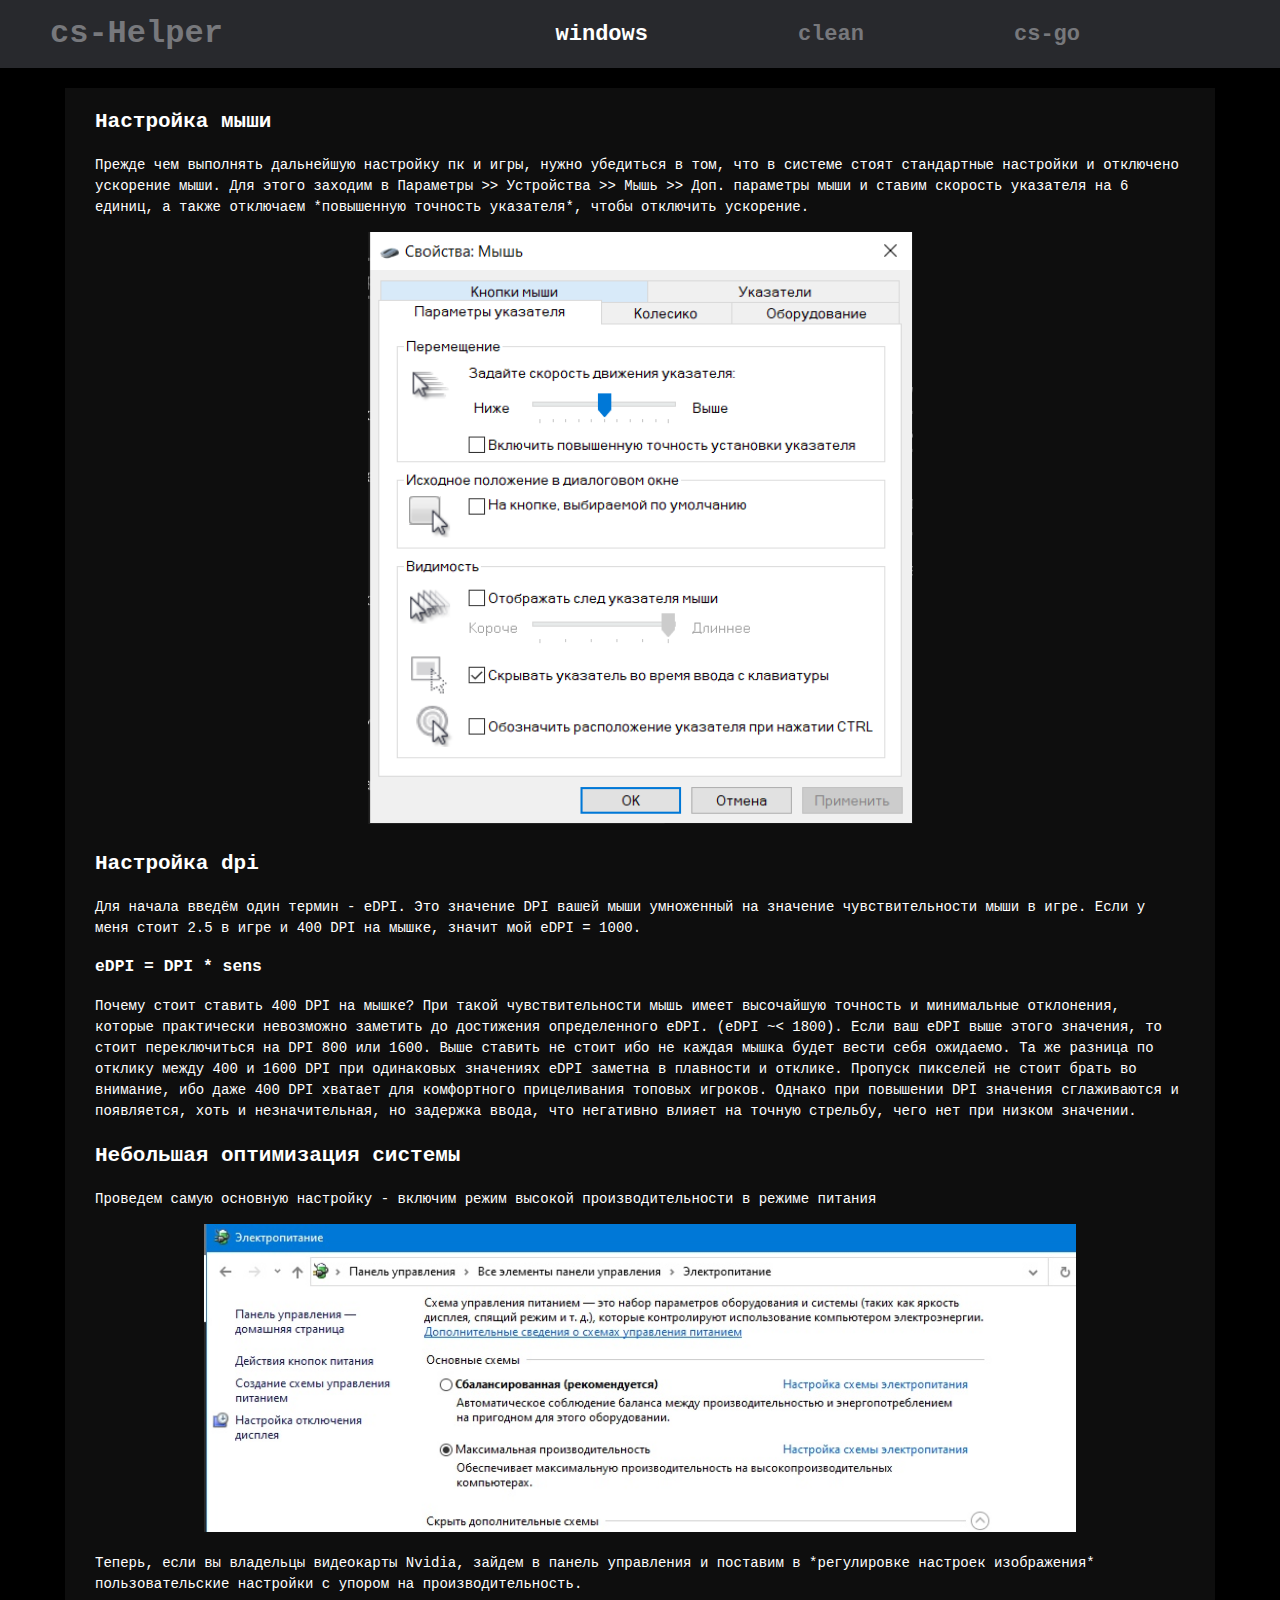
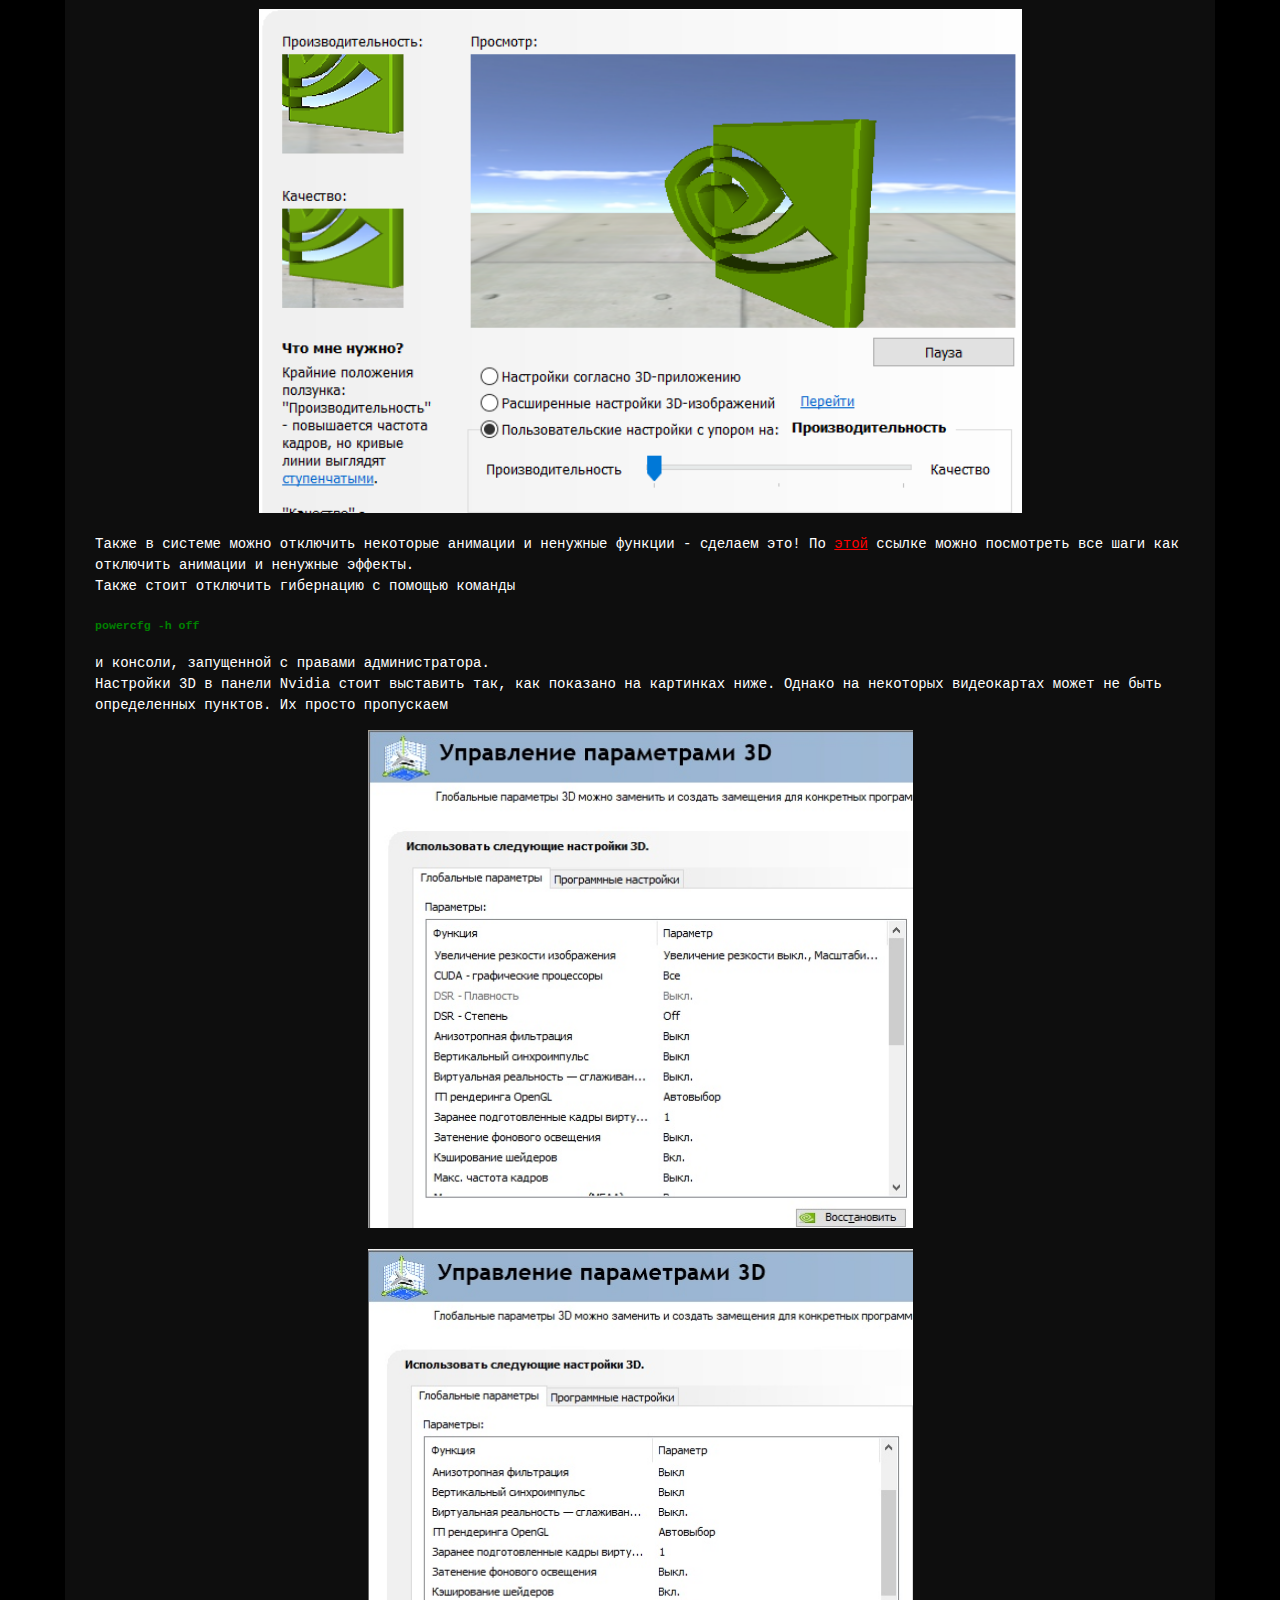
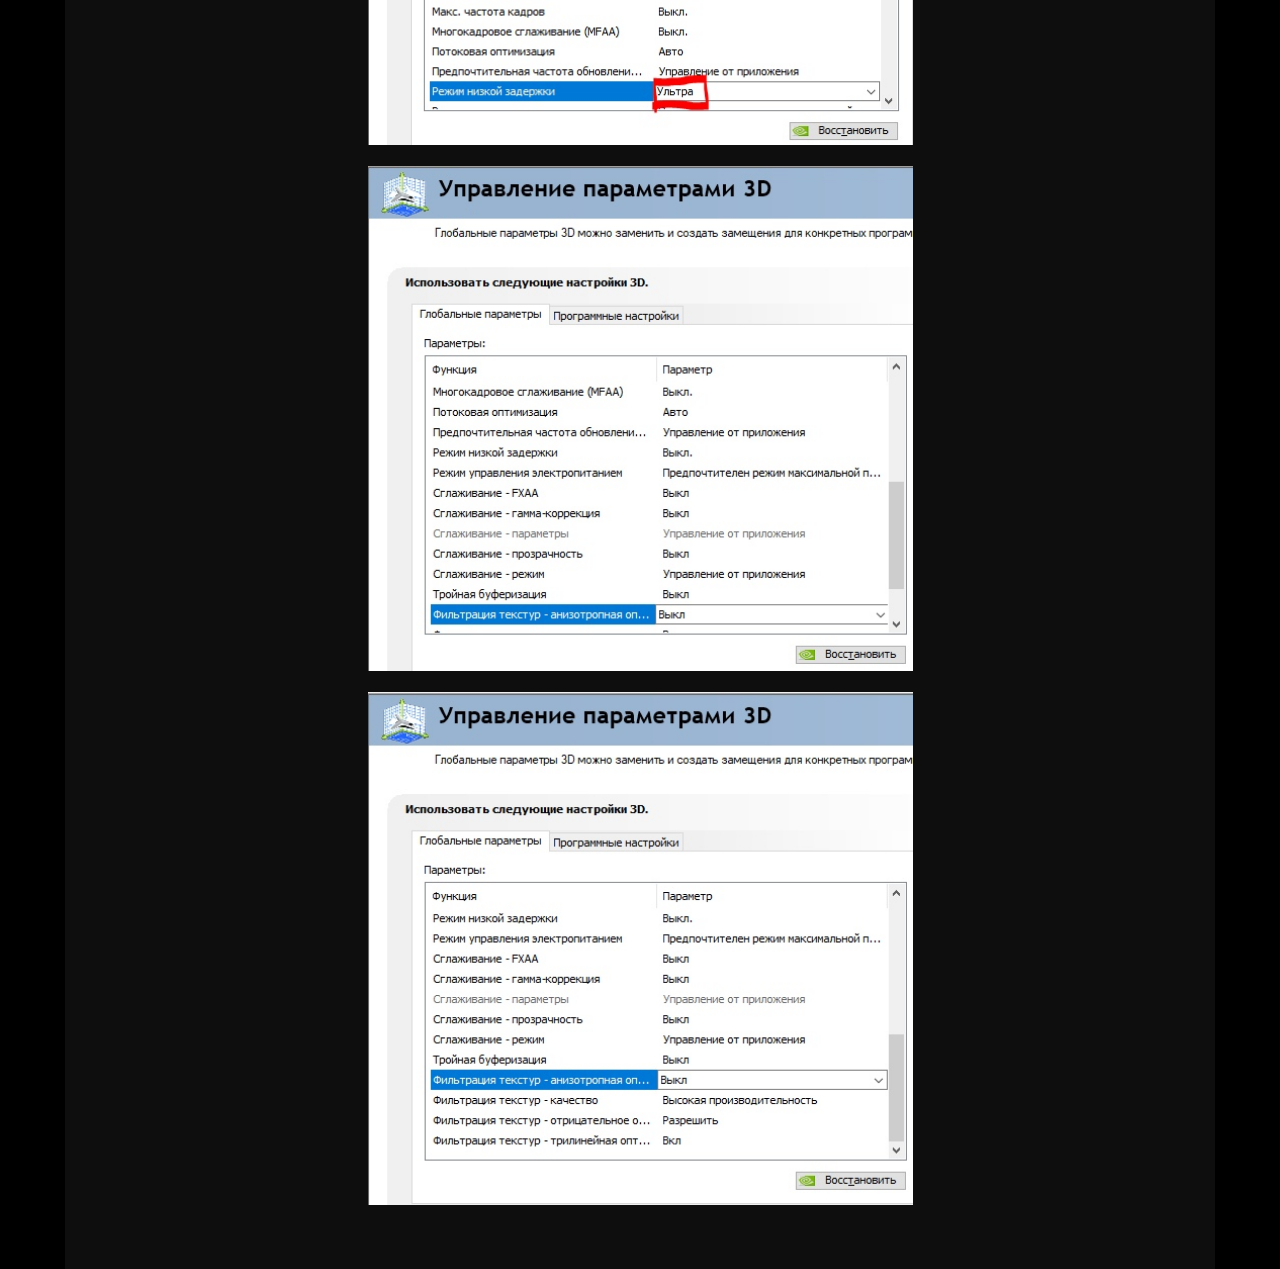
<file: index.html>
<!DOCTYPE html>
<html lang="en">
<head>
    <meta charset="UTF-8">
    <meta name="viewport" content="width=device-width, initial-scale=1.0">
    <title>cs info</title>
    <link rel="stylesheet" href="css/style.css">
    <link rel="stylesheet" href="css/windows-style.css">
</head>
<body>
    <header class="header">
       <nav class="nav-container">
           <div class="logo">cs-Helper</div>
           <div class="nav-wrapper">
               <ul class="nav">
                   <li class="nav__item">
                       <a href="./index.html" id="windows" class="nav__link">windows</a>
                   </li>
                   <li class="nav__item">
                       <a href="./clean.html" class="nav__link">clean</a>
                   </li>
                   <li class="nav__item">
                        <a href="./csgo.html" class="nav__link">cs-go</a>
                   </li>
               </ul>
           </div>
           <div id="menu-toggle" class="menu-icon">
               <div class="menu-icon-line"></div>
           </div>
           <div id="mobile-nav" class="mobile-nav">
            <ul class="mobile-nav__list">
                <li class="mobile-nav__item">
                    <a href="./index.html" id="windows-mobile" class="mobile-nav__link">windows</a>
                </li>
                <li class="mobile-nav__item">
                    <a href="./clean.html" class="mobile-nav__link">clean</a>
                </li>
                <li class="mobile-nav__item">
                    <a href="./csgo.html" class="mobile-nav__link">cs-go</a>
                </li>
            </ul>
           </div>
       </nav>
    </header>
    <div class="content">
        <div class="container">
            <div class="one">
                <h2 class="mouse-windows-h">Настройка мыши</h2>
                <p class="mouse-windows">Прежде чем выполнять дальнейшую настройку пк и игры, нужно убедиться в том, что в системе стоят стандартные настройки и отключено ускорение мыши. Для этого заходим в Параметры >> Устройства >> Мышь >> Доп. параметры мыши и ставим скорость указателя на 6 единиц, а также отключаем *повышенную точность указателя*, чтобы отключить ускорение.</p>
                <p class="images"><img src="/img/mouse-settings.png" alt="" class="mouse-windows-img"></p>
            </div>
            <div class="two">
                <h2 class="mouse-windows-h">Настройка dpi</h2>
                <p class="mouse-windows">
                    Для начала введём один термин - eDPI. Это значение DPI вашей мыши умноженный на значение чувствительности мыши в игре. Если у меня стоит 2.5 в игре и 400 DPI на мышке, значит мой eDPI = 1000.
                    <BR>
                    <h3>eDPI = DPI * sens</h3>
                    Почему стоит ставить 400 DPI на мышке? При такой чувствительности мышь имеет высочайшую точность и минимальные отклонения, которые практически невозможно заметить до достижения определенного eDPI. (eDPI ~< 1800). Если ваш eDPI выше этого значения, то стоит переключиться на DPI 800 или 1600. Выше ставить не стоит ибо не каждая мышка будет вести себя ожидаемо. Та же разница по отклику между 400 и 1600 DPI при одинаковых значениях eDPI заметна в плавности и отклике. Пропуск пикселей не стоит брать во внимание, ибо даже 400 DPI хватает для комфортного прицеливания топовых игроков. Однако при повышении DPI значения сглаживаются и появляется, хоть и незначительная, но задержка ввода, что негативно влияет на точную стрельбу, чего нет при низком значении.
                </p>
            </div>
            <div class="three">
                <h2 class="windows-optimization-h">Небольшая оптимизация системы</h2>
                <p class="windows-optimization">
                    Проведем самую основную настройку - включим режим высокой производительности в режиме питания
                    <p class="images"><img src="./img/power-settings.jpg" class="power" alt=""></p>
                    Теперь, если вы владельцы видеокарты Nvidia, зайдем в панель управления и поставим в *регулировке настроек изображения* пользовательские настройки с упором на производительность.
                    <p class="images"><img src="./img/nvidia-settings.png" class="nvidia" alt=""></p>
                    Также в системе можно отключить некоторые анимации и ненужные функции - сделаем это! По <a href="https://1gai.ru/baza-znaniy/laifak/524744-kak-uskorit-windows-10-otkljuchaem-animaciju.html" class="link">этой</a> ссылке можно посмотреть все шаги как отключить анимации и ненужные эффекты.
                    <br>
                    Также стоит отключить гибернацию с помощью команды <h5 class="green">powercfg -h off</h5> и консоли, запущенной с правами администратора.
                    <br>
                    Настройки 3D в панели Nvidia стоит выставить так, как показано на картинках ниже. Однако на некоторых видеокартах может не быть определенных пунктов. Их просто пропускаем
                    <p class="images"><img src="./img/3d-1.jpg" class="d-img" alt=""></p>
                    <p class="images"><img src="./img/3d-2.jpg" class="d-img" alt=""></p>
                    <p class="images"><img src="./img/3d-3.jpg" class="d-img" alt=""></p>
                    <p class="images"><img src="./img/3d-4.jpg" class="d-img" alt=""></p>
                </p>
            </div>
        </div>

    </div>
    <script src="main.js"></script>
</body>
</html>
</file>
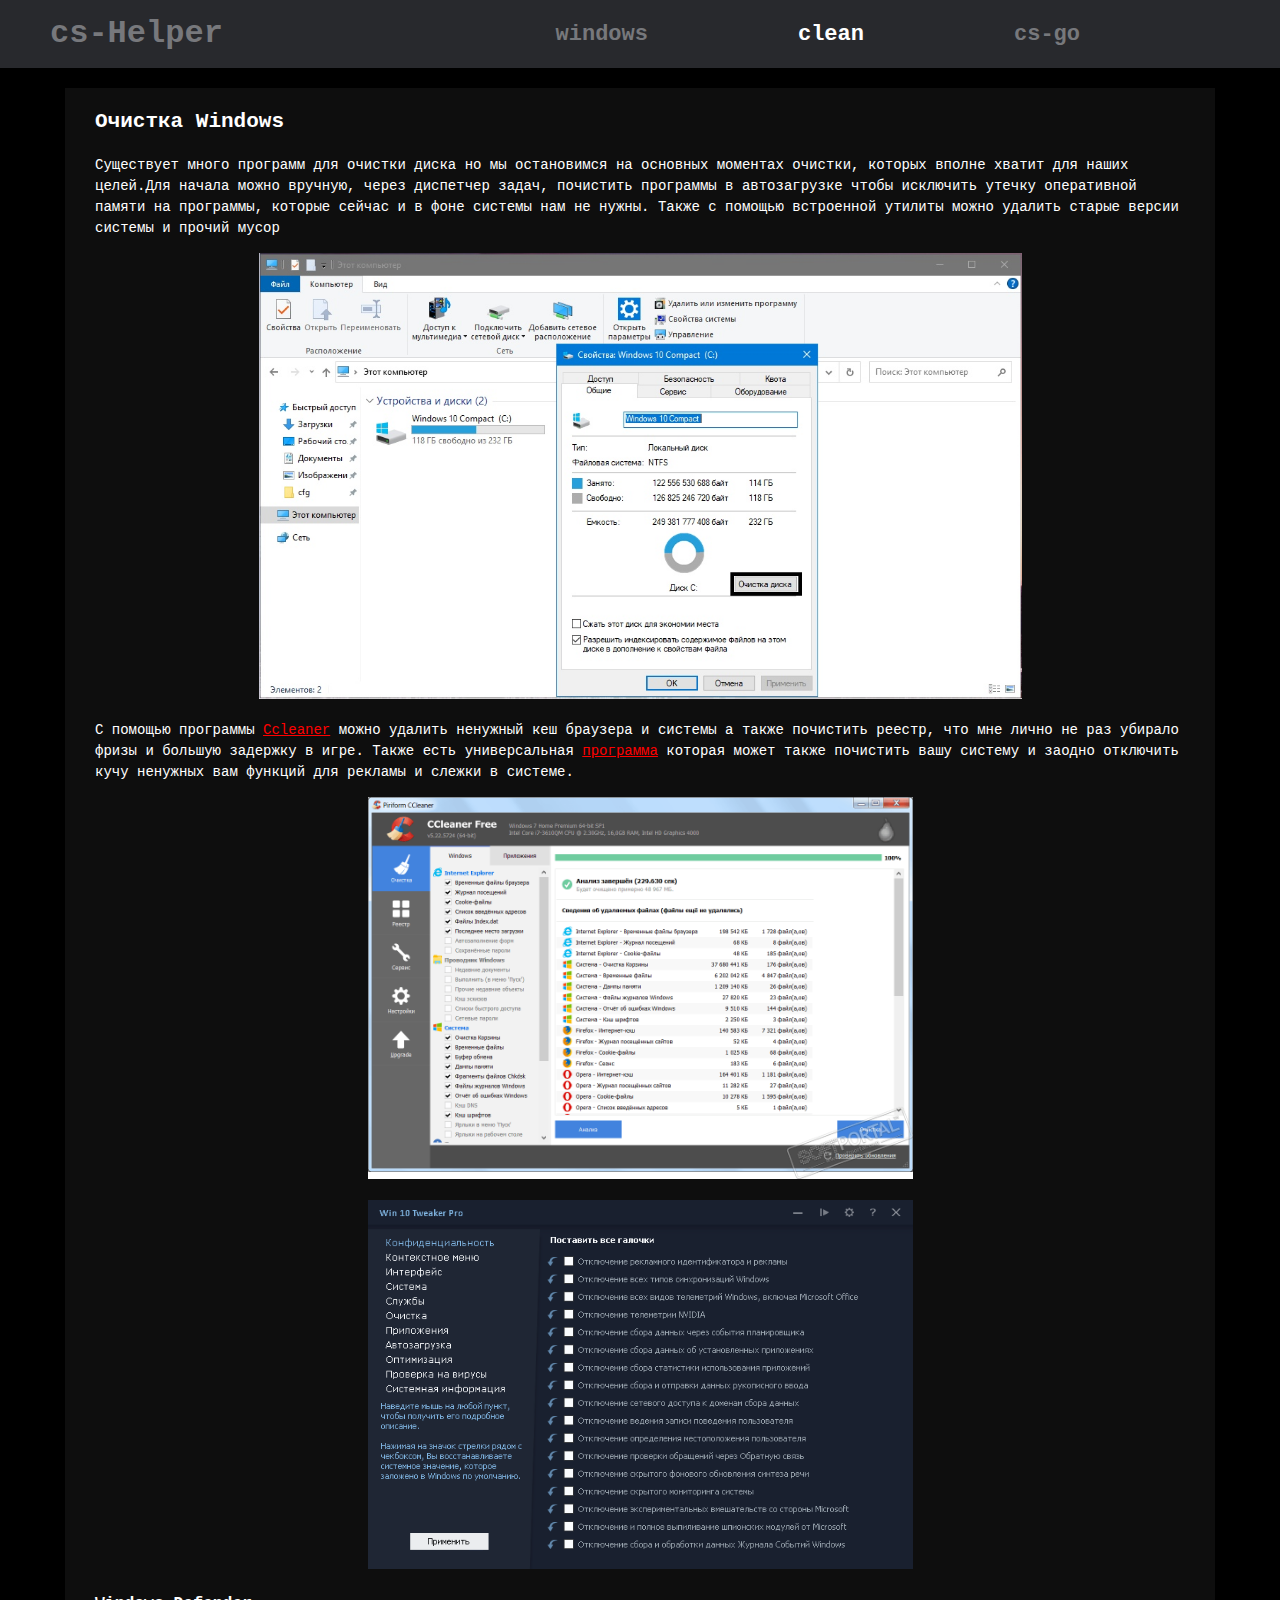
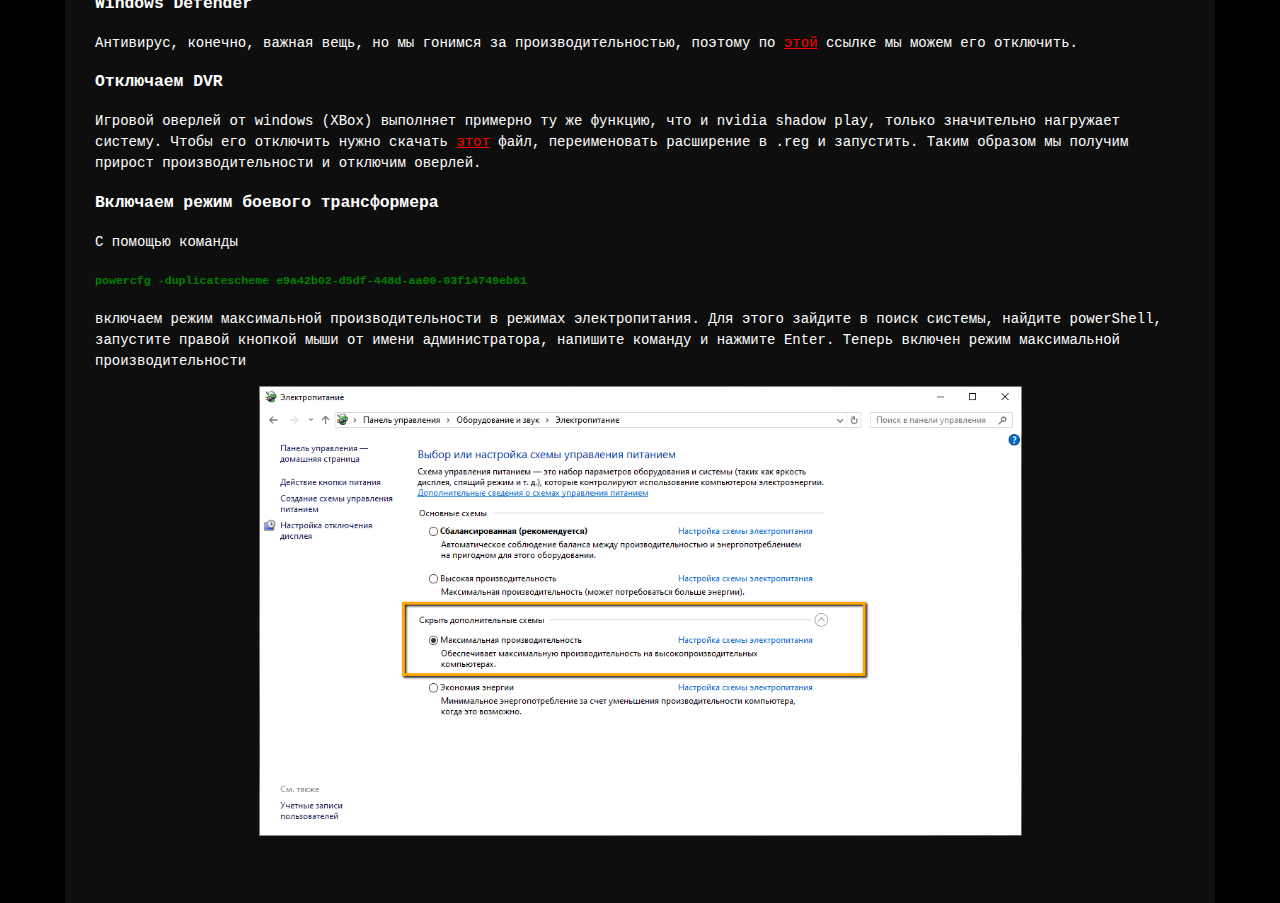
<file: clean.html>
<!DOCTYPE html>
<html lang="en">
<head>
    <meta charset="UTF-8">
    <meta name="viewport" content="width=device-width, initial-scale=1.0">
    <title>cs info</title>
    <link rel="stylesheet" href="css/style.css">
    <link rel="stylesheet" href="css/clean-style.css">
</head>
<body>
    <header class="header">
       <nav class="nav-container">
           <div class="logo">cs-Helper</div>
           <div class="nav-wrapper">
               <ul class="nav">
                   <li class="nav__item">
                       <a href="./index.html" id="windows" class="nav__link">windows</a>
                   </li>
                   <li class="nav__item">
                       <a href="./clean.html" id="clean" class="nav__link">clean</a>
                   </li>
                   <li class="nav__item">
                        <a href="./csgo.html" class="nav__link">cs-go</a>
                   </li>
               </ul>
           </div>
           <div id="menu-toggle" class="menu-icon">
               <div class="menu-icon-line"></div>
           </div>
           <div id="mobile-nav" class="mobile-nav">
            <ul class="mobile-nav__list">
                <li class="mobile-nav__item">
                    <a href="./index.html" id="windows-mobile" class="mobile-nav__link">windows</a>
                </li>
                <li class="mobile-nav__item">
                    <a href="./clean.html" id="clean-mobile" class="mobile-nav__link">clean</a>
                </li>
                <li class="mobile-nav__item">
                    <a href="./csgo.html" class="mobile-nav__link">cs-go</a>
                </li>
            </ul>
           </div>
       </nav>
    </header>
    <div class="content">
        <div class="container">
            <h2>
                Очистка Windows
            </h2>
            <p>Существует много программ для очистки диска но мы остановимся на основных моментах очистки, которых вполне хватит для наших целей.Для начала можно вручную, через диспетчер задач, почистить программы в автозагрузке чтобы исключить утечку оперативной памяти на программы, которые сейчас и в фоне системы нам не нужны. Также с помощью встроенной утилиты можно удалить старые версии системы и прочий мусор
            <p class="images"><img src="./img/clean-disc.jpg" class="disc" alt=""></p>
            С помощью программы <a href="https://www.ccleaner.com/ru-ru" class="link">Ccleaner</a> можно удалить ненужный кеш браузера и системы а также почистить реестр, что мне лично не раз убирало фризы и большую задержку в игре. Также есть универсальная <a href="https://win10tweaker.pro/" class="link">программа</a> которая может также почистить вашу систему и заодно отключить кучу ненужных вам функций для рекламы и слежки в системе.
            <p class="images"><img src="./img/ccleaner.png" class="ccleaner" alt=""></p>
            <p class="images"><img src="./img/Win-10-Tweaker.png" class="tweaker-img" alt=""></p>
            <h3>Windows Defender</h3>
            Антивирус, конечно, важная вещь, но мы гонимся за производительностью, поэтому по <a href="https://www.tenforums.com/tutorials/110230-enable-disable-windows-security-windows-10-a.html" class="link">этой</a> ссылке мы можем его отключить. 
            </p>
            <h3>Отключаем DVR</h3>
            <p>Игровой оверлей от windows (XBox) выполняет примерно ту же функцию, что и nvidia shadow play, только значительно нагружает систему. Чтобы его отключить нужно скачать <a href="https://vk.com/doc289590421_572012823?hash=369cfd7e8df1c6c821&dl=b8f0975bebe398d41f" class="link">этот</a> файл, переименовать расширение в .reg и запустить. Таким образом мы получим прирост производительности и отключим оверлей.</p>
            <h3>Включаем режим боевого трансформера</h3>
            <p>С помощью команды <h5 class="green">powercfg -duplicatescheme e9a42b02-d5df-448d-aa00-03f14749eb61</h5>включаем режим максимальной производительности в режимах электропитания. Для этого зайдите в поиск системы, найдите powerShell, запустите правой кнопкой мыши от имени администратора, напишите команду и нажмите Enter. Теперь включен режим максимальной производительности</p>
            <p class="images"><img src="./img/powershell.png" class="powershell" alt=""></p>
        </div>

    </div>
    <script src="main.js"></script>
</body>
</html>
</file>
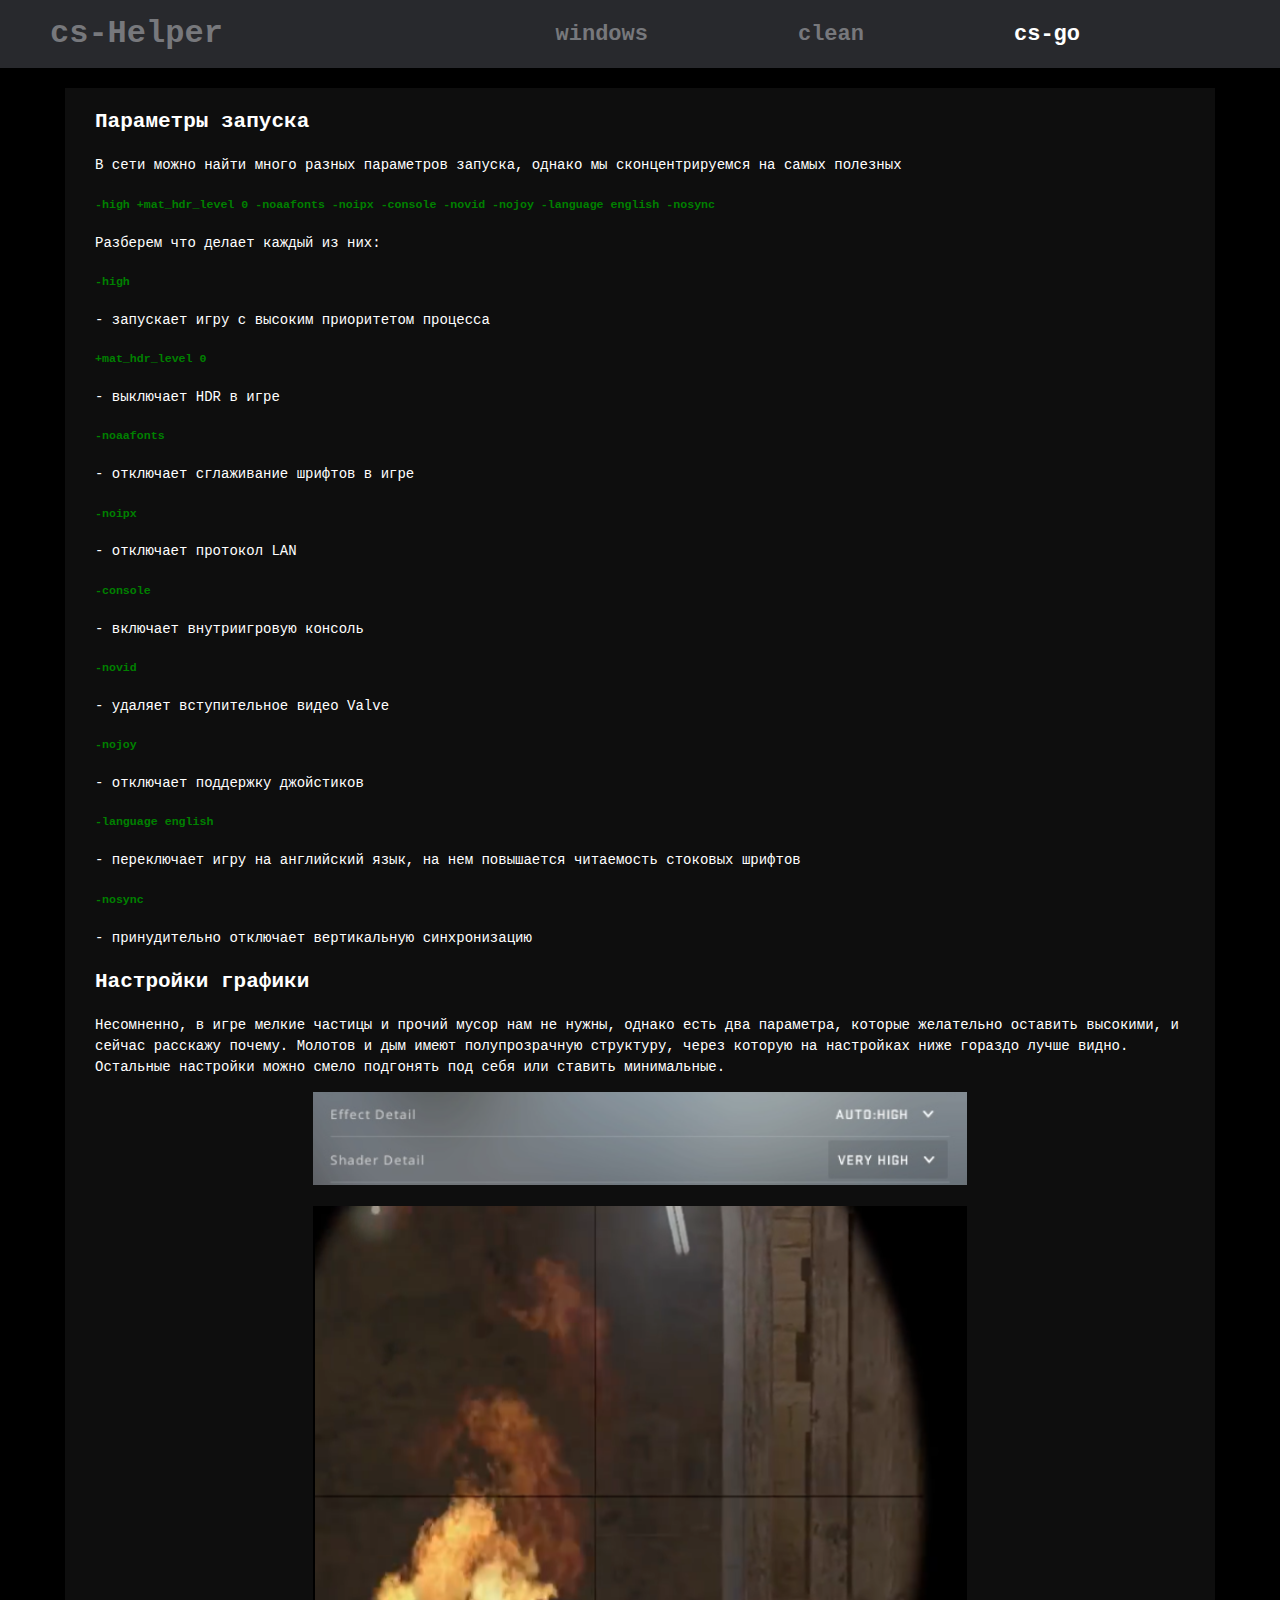
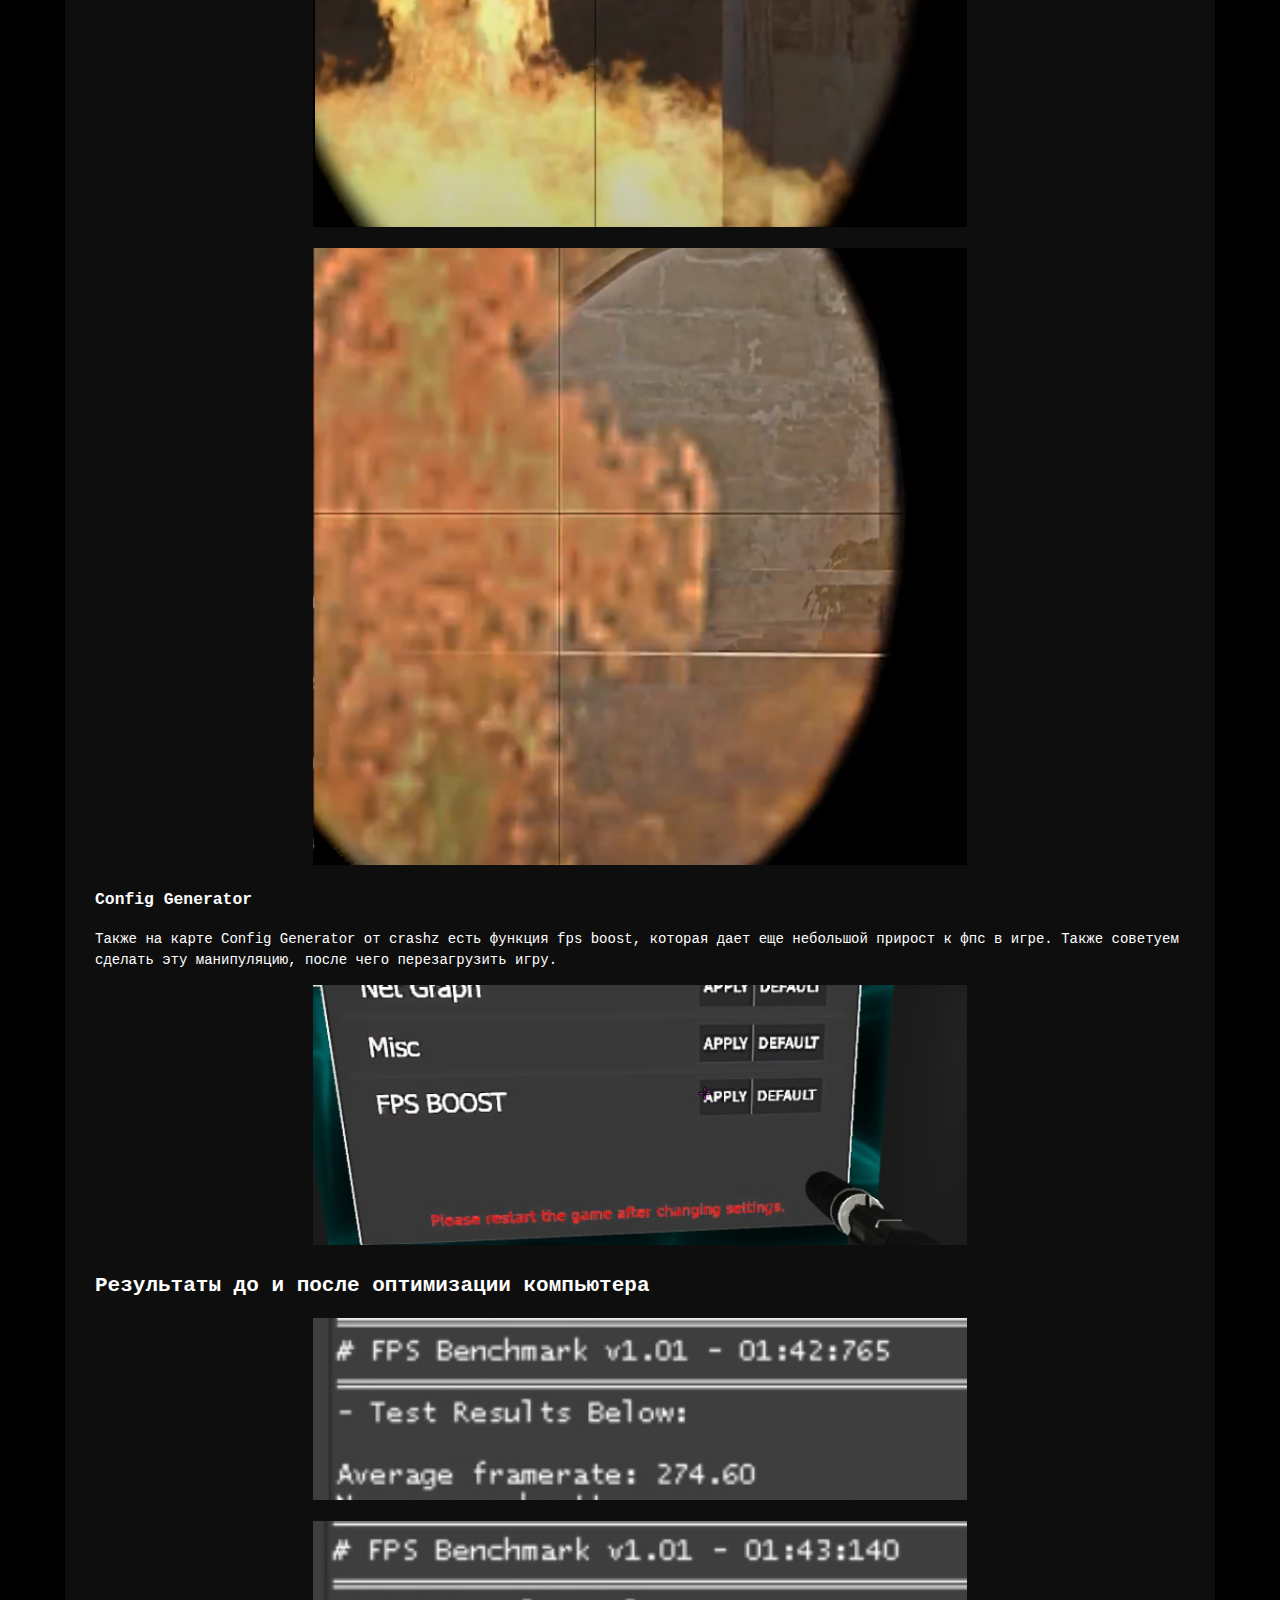
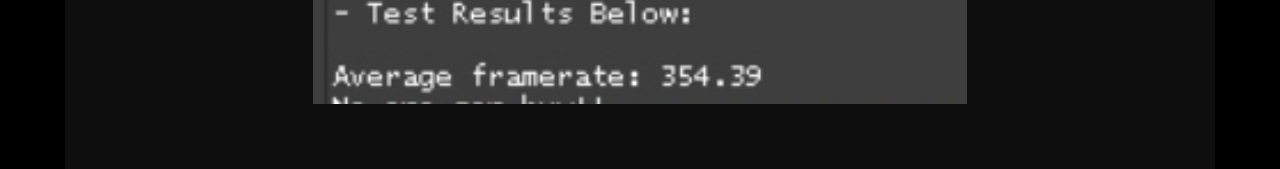
<file: csgo.html>
<!DOCTYPE html>
<html lang="en">
<head>
    <meta charset="UTF-8">
    <meta name="viewport" content="width=device-width, initial-scale=1.0">
    <title>cs info</title>
    <link rel="stylesheet" href="css/style.css">
    <link rel="stylesheet" href="css/csgo-style.css">
</head>
<body>
    <header class="header">
       <nav class="nav-container">
           <div class="logo">cs-Helper</div>
           <div class="nav-wrapper">
               <ul class="nav">
                   <li class="nav__item">
                       <a href="./index.html" id="windows" class="nav__link">windows</a>
                   </li>
                   <li class="nav__item">
                       <a href="./clean.html" id="clean" class="nav__link">clean</a>
                   </li>
                   <li class="nav__item">
                        <a href="./csgo.html" class="nav__link" id="csgo">cs-go</a>
                   </li>
               </ul>
           </div>
           <div id="menu-toggle" class="menu-icon">
               <div class="menu-icon-line"></div>
           </div>
           <div id="mobile-nav" class="mobile-nav">
            <ul class="mobile-nav__list">
                <li class="mobile-nav__item">
                    <a href="./index.html" id="windows-mobile" class="mobile-nav__link">windows</a>
                </li>
                <li class="mobile-nav__item">
                    <a href="./clean.html" id="clean-mobile" class="mobile-nav__link">clean</a>
                </li>
                <li class="mobile-nav__item">
                    <a href="./csgo.html" class="mobile-nav__link" id="csgo">cs-go</a>
                </li>
            </ul>
           </div>
       </nav>
    </header>
    <div class="content">
        <div class="container">
            <h2>
                Параметры запуска
            </h2>
            <p>В сети можно найти много разных параметров запуска, однако мы сконцентрируемся на самых полезных
                <h5 class="green">-high +mat_hdr_level 0 -noaafonts -noipx -console -novid -nojoy -language english -nosync</h5>
                Разберем что делает каждый из них:
                <h5 class="green">-high</h5> - запускает игру с высоким приоритетом процесса
                <h5 class="green">+mat_hdr_level 0</h5> - выключает HDR в игре
                <h5 class="green">-noaafonts </h5> - отключает сглаживание шрифтов в игре
                <h5 class="green">-noipx</h5> - отключает протокол LAN
                <h5 class="green">-console</h5> - включает внутриигровую консоль
                <h5 class="green">-novid</h5> - удаляет вступительное видео Valve
                <h5 class="green">-nojoy</h5> - отключает поддержку джойстиков
                <h5 class="green">-language english</h5> - переключает игру на английский язык, на нем повышается читаемость стоковых шрифтов
                <h5 class="green">-nosync</h5> - принудительно отключает вертикальную синхронизацию
            </p>
            <h2>
                Настройки графики
            </h2>
            <p>
                Несомненно, в игре мелкие частицы и прочий мусор нам не нужны, однако есть два параметра, которые желательно оставить высокими, и сейчас расскажу почему. Молотов и дым имеют полупрозрачную структуру, через которую на настройках ниже гораздо лучше видно. Остальные настройки можно смело подгонять под себя или ставить минимальные. 
                <p class="images"><img src="./img/shader-set.png" class="cs-img" alt=""></p>
                <p class="images"><img src="./img/shader-1.png" class="cs-img" alt=""></p>
                <p class="images"><img src="./img/shader-2.png" class="cs-img" alt=""></p>
            </p>
            <h3>
                Config Generator
            </h3>
            <p>
                Также на карте Config Generator от crashz есть функция fps boost, которая дает еще небольшой прирост к фпс в игре. Также советуем сделать эту манипуляцию, после чего перезагрузить игру.
                <p class="images"><img src="./img/fps-boost.png" class="cs-img" alt=""></p>
            </p>
            <h2>Результаты до и после оптимизации компьютера</h2>
            <p class="images"><img src="./img/fps-before.png" class="cs-img" alt=""></p>
            <p class="images"><img src="./img/fps-after.png" class="cs-img" alt=""></p>
        </div>

    </div>
    <script src="main.js"></script>
</body>
</html>
</file>
<file: css/style.css>
* {
    box-sizing: border-box;
}
body {
    margin: 0;
    font-family: Lucida Console,Lucida Sans Typewriter,monaco,Bitstream Vera Sans Mono,monospace; 
    line-height: 1.5;
    background-color: black;
}
/*.header {
   /* position: relative;
   overflow: hidden;
   height: 100vh;
   background-color: black;*/

.nav-container{
    display: flex;
    justify-content: space-between;
    align-items: center;
    padding-left: 50px;
    padding-right: 50px;
    padding-top: 10px;
    padding-bottom: 10px;
    background-color: #28292d;
}
.logo {
    font-size: 32px;
    color: #77787c;
    font-weight: 600;

}
.nav {
    list-style-type: none;
    margin: 0;
    padding: 0;
    display: flex;

}
@media (max-width: 1200px) {
    .nav {
        display: none;
    }
}
.nav__item {
    padding-left: 150px;
}
.nav__item:last-child {
    padding-right: 150px;
}
.nav__link {
    font-size: 22px;
    font-weight: 600;
    text-decoration-line: none;
    color: #77787c;
    transition: 0.3s;
}

.nav__link:hover {
    color: white;
    transition: 0.3s;
}



.menu-icon{
    z-index: 19;
    position: relative;
    width: 30px;
    height: 30px;
    justify-content: center;
    align-items: center;
    display: none;
}
@media (max-width: 1200px){
    .menu-icon{
        display: flex;
    }
}
.menu-icon-line{
    position: relative;
    width: 30px;
    height: 5px;
    background-color: #77787c;;

}
.menu-icon-line::before{
    position: absolute;
    left: 0;
    top: -10px;
    content: '';
    width: 30px;
    height: 5px;
    background-color: #77787c;
    transition: transform 0.2s ease-in, top 0.2s linear 0.2s;
}
.menu-icon-line::after{
    position: absolute;
    left: 0;
    top: 10px;
    content: '';
    width: 30px;
    height: 5px;
    background-color: #77787c;
    transition: transform 0.2s ease-in, top 0.2s linear 0.2s;
}
.menu-icon.menu-icon-active .menu-icon-line{
    background-color: transparent;
}
.menu-icon.menu-icon-active .menu-icon-line::before{
    transform: rotate(45deg);
    top: 0;
    transition: top 0.2s linear, transform 0.2s ease-in 0.2s;
}
.menu-icon.menu-icon-active .menu-icon-line::after{
    transform: rotate(-45deg);
    top: 0;
    transition: top 0.2s linear, transform 0.2s ease-in 0.2s;
}

/* mobile nav */


.mobile-nav{
    display: block;
    position: absolute;
    z-index: -10;
    right: 0px;
    top: 0;
    height: 100%;
    width: 350px;
    background-color:  #28292d;
    opacity: 0%;
    transition: 0.4s;
}
.mobile-nav__list{
    list-style-type: none;
    margin: 0;
    padding: 0;

}

.mobile-nav--active{
    opacity: 96%;
    transition: 0.7s;
    z-index: 10;
}
.mobile-nav__item{
    margin-bottom: 30px;
    margin-left: 50px;
    margin-top: 120px;

}
.mobile-nav__link{
    color: #77787c;
    text-decoration: none;
    font-weight: 600;
    transition: 0.3s;
    font-size: 24px;
}
.mobile-nav__link:hover{
    color: white;
    transition: 0.3s;
}

.images{
    text-align: center;
}
.power{
    width: 80%;
}
.nvidia{
    width: 70%;
}
.d-img{
    width: 50%;
}
</file>
<file: css/windows-style.css>
.content {
    height: 100vh;
    background-color: black;
}
.container {
    font-size: 14px;
   margin: 20px auto;
   padding-top: 1px;
   padding-left: 30px;
   padding-bottom: 50px;
   max-width: 1150px;
   padding-right: 30px;
 color: white;
 background-color: rgba(255, 255, 255, 0.055);
}
#windows{
    color: white;
}
#windows-mobile{
    color: white;
}

.link {
    color: red;
}
.green {
    color: green;
}
.mouse-windows-img{
    width: 50%;
}
</file>
<file: css/clean-style.css>
.content {
    height: 100vh;
    background-color: black;
}
.container {
    font-size: 14px;
   margin: 20px auto;
   padding-top: 1px;
   padding-left: 30px;
   padding-bottom: 50px;
   max-width: 1150px;
   padding-right: 30px;
 color: white;
 background-color: rgba(255, 255, 255, 0.055);
}
#clean{
    color: white;
}
#clean-mobile{
    color: white;
}
.link {
    color: red;
}
.ccleaner {
    width: 50%;
}
.disc{
    width: 70%;
}
.tweaker-img{
    width: 50%;
}
.green{
    color: green;
}
.powershell{
    width: 70%;
}
</file>
<file: css/csgo-style.css>
.content {
    height: 100vh;
    background-color: black;
}
.container {
    font-size: 14px;
   margin: 20px auto;
   padding-top: 1px;
   padding-left: 30px;
   padding-bottom: 50px;
   max-width: 1150px;
   padding-right: 30px;
 color: white;
 background-color: rgba(255, 255, 255, 0.055);
}
#csgo {
    color: white;
}
.green{
    color: green;
}
.cs-img{
    width: 60%;
}
</file>
